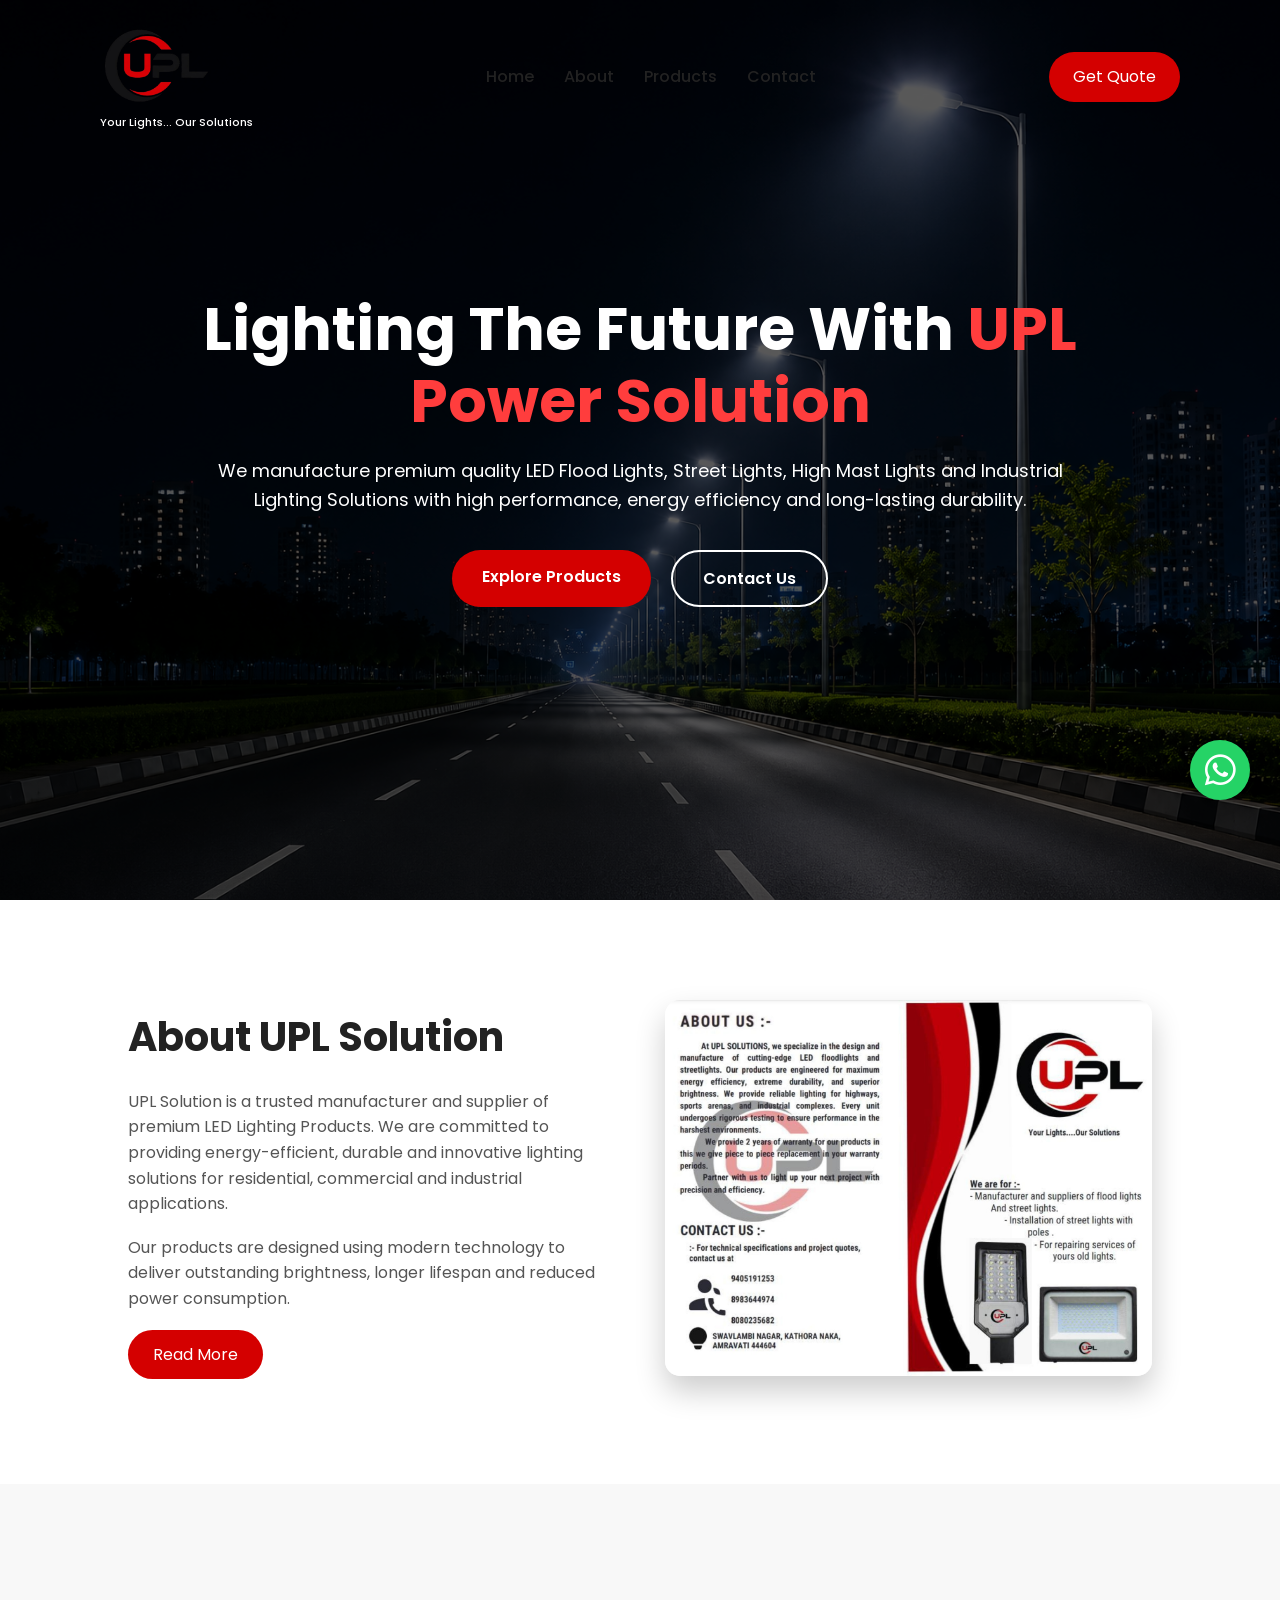
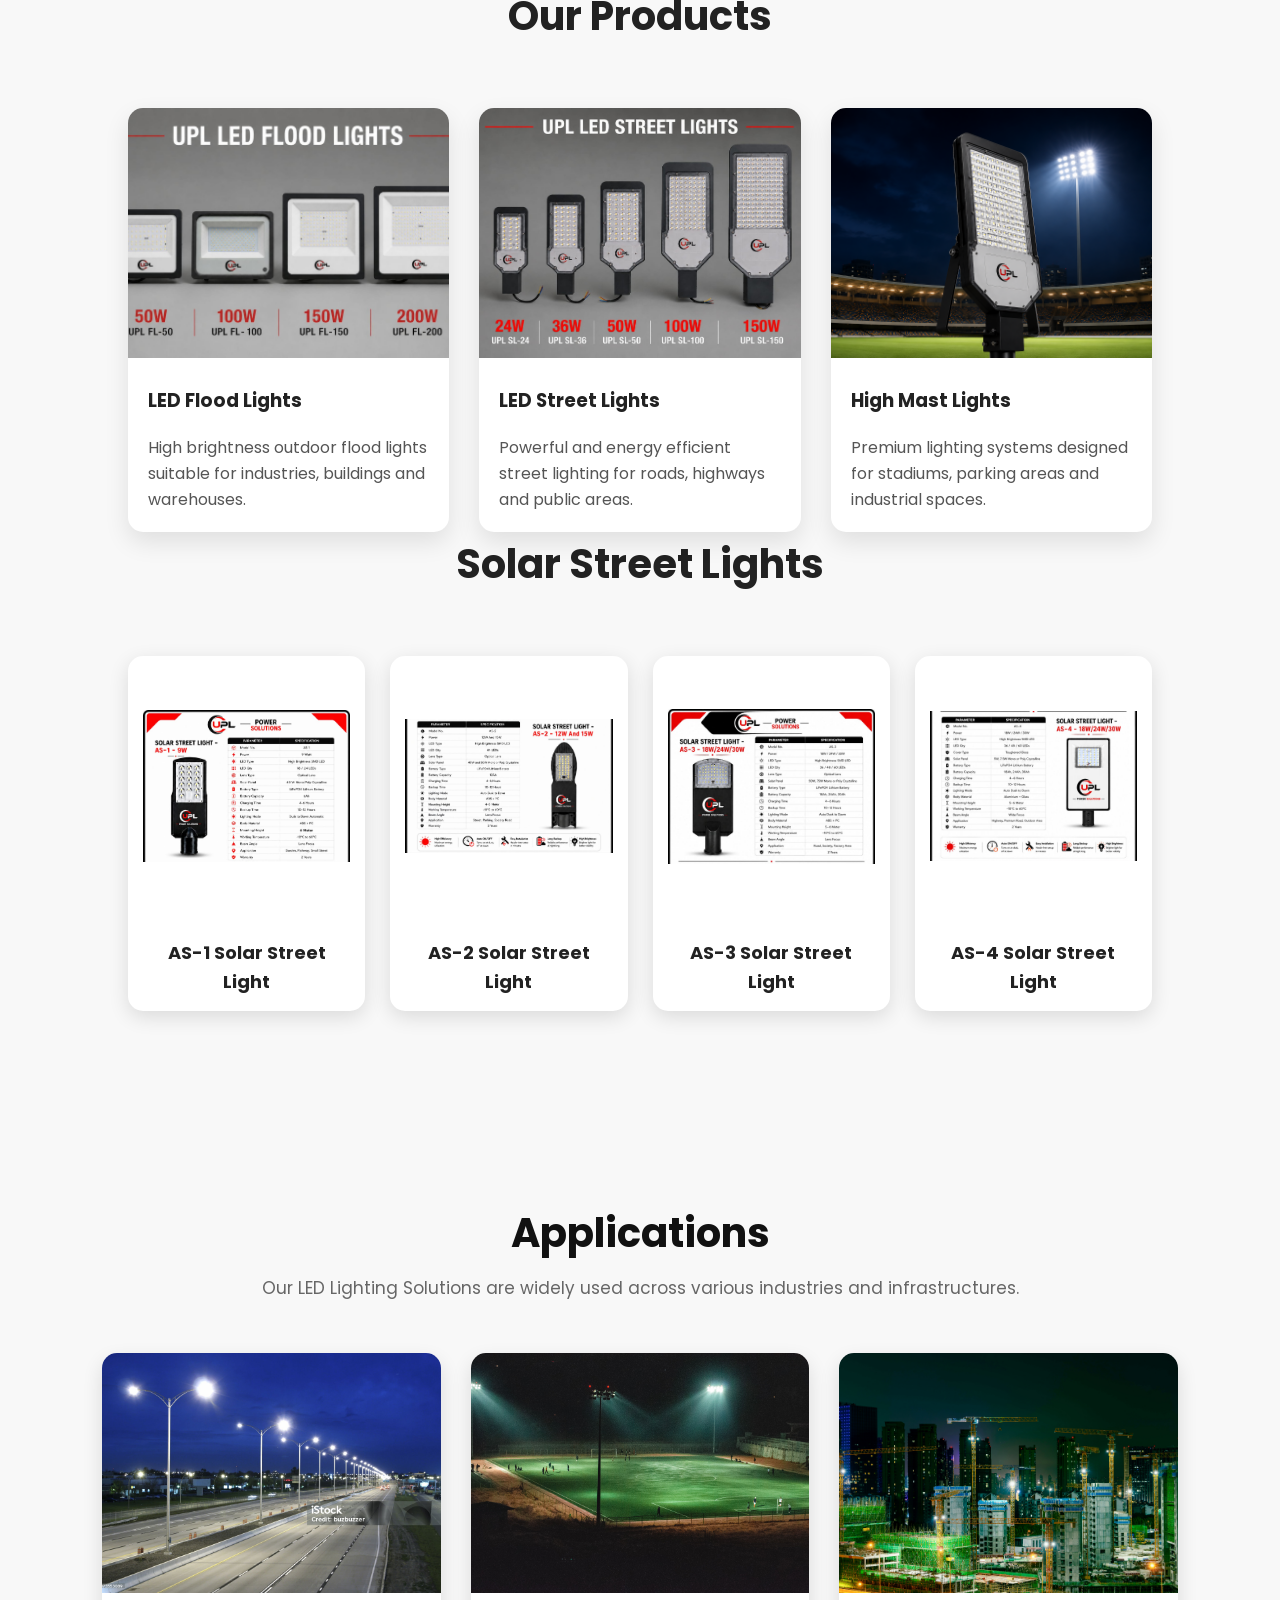
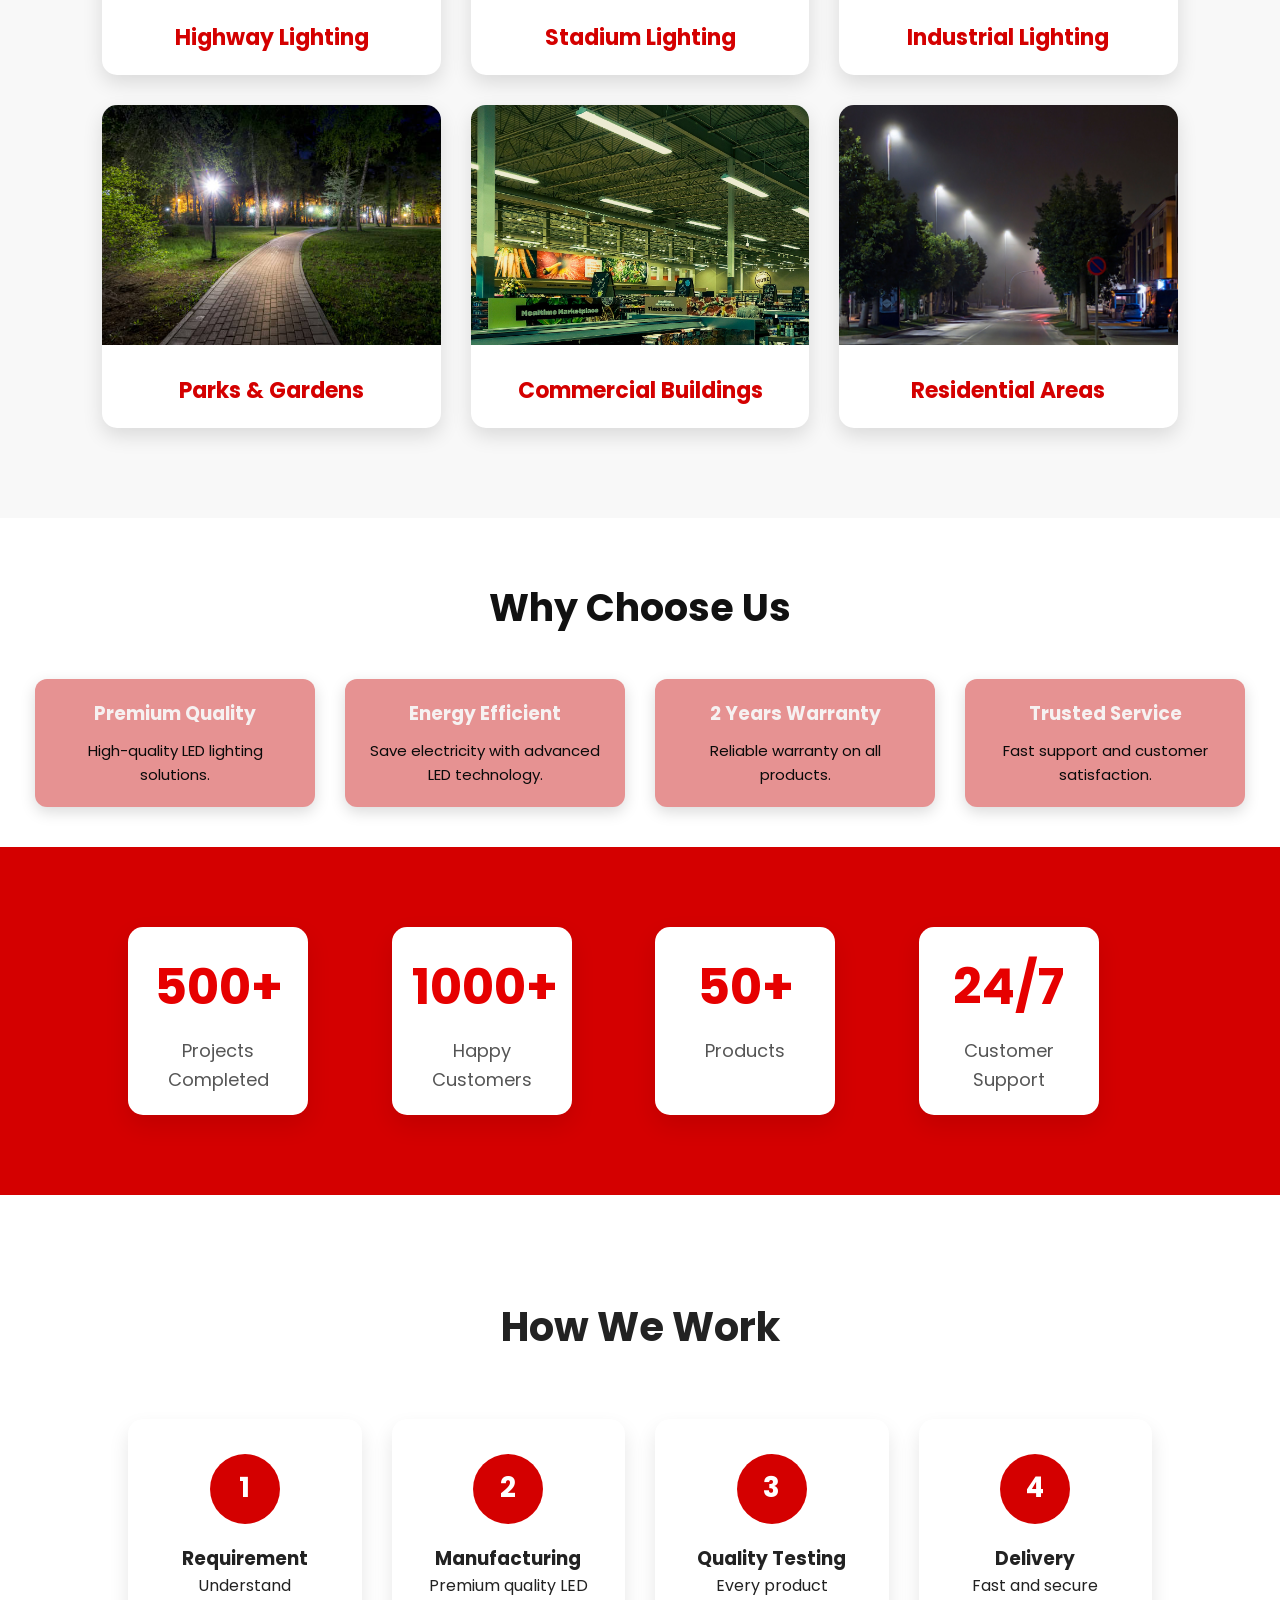
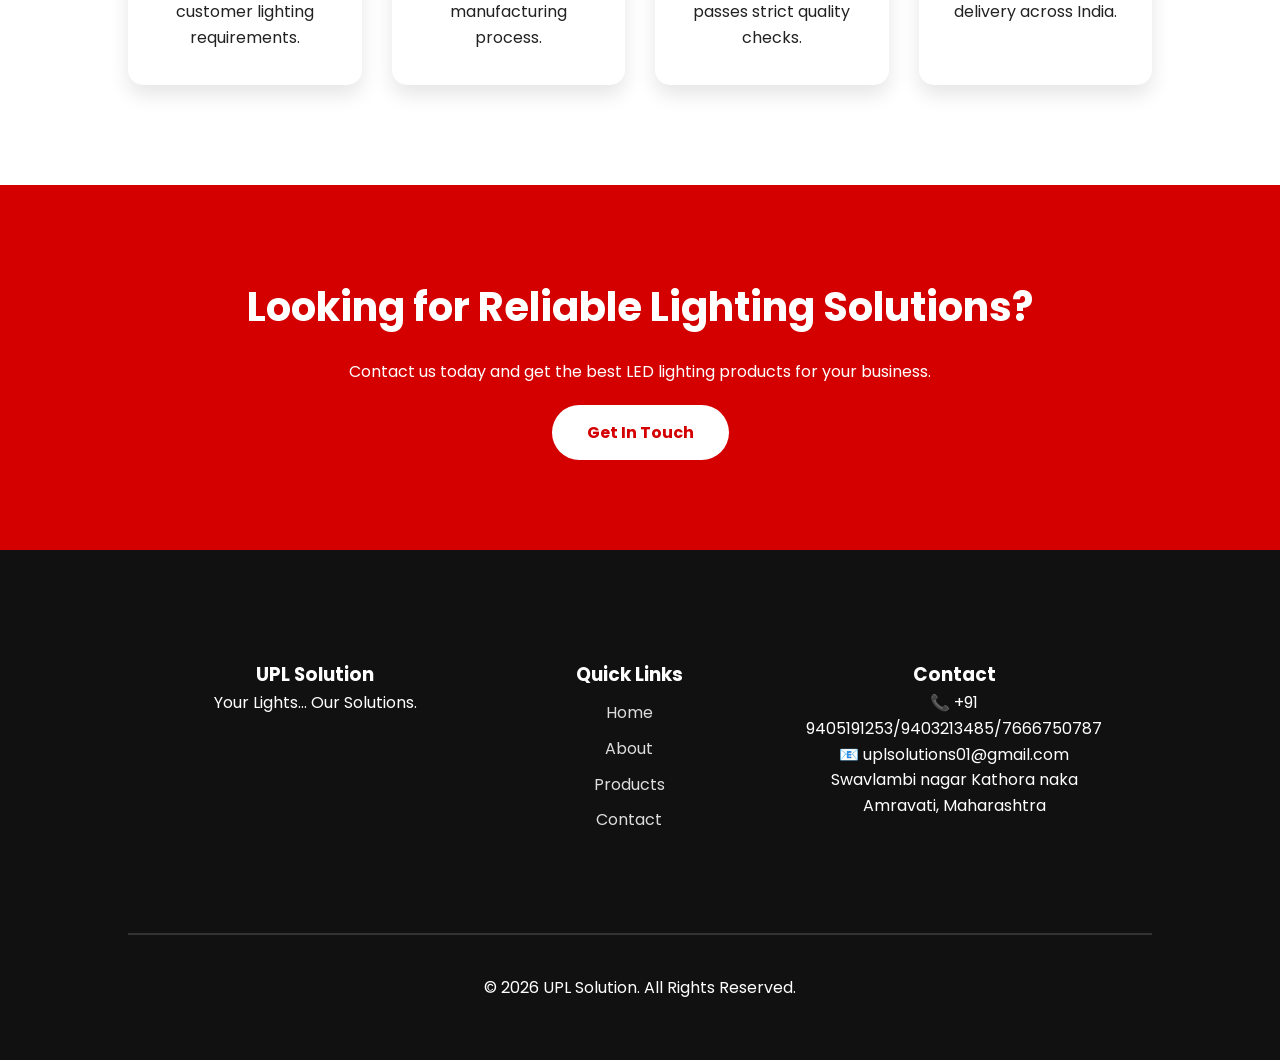
<file: index.html>
<!DOCTYPE html>
<html lang="en">
<head>
    <meta charset="UTF-8">
    <meta name="viewport" content="width=device-width, initial-scale=1.0">

    <title>UPL Solution | Your Lights Our Solutions</title>

    <link rel="stylesheet" href="css/style.css">
    <link rel="stylesheet" href="css/responsive.css">

    <link rel="preconnect" href="https://fonts.googleapis.com">
    <link href="https://fonts.googleapis.com/css2?family=Poppins:wght@300;400;500;600;700&display=swap" rel="stylesheet">

    <link rel="stylesheet"
    href="https://cdnjs.cloudflare.com/ajax/libs/font-awesome/6.6.0/css/all.min.css">

</head>

<body>

<header>

    <nav class="navbar">

        <div class="logo">
            <img src="images/download.png" alt="UPL Solution Logo">
             <div class="tagline">Your Lights... Our Solutions</div>
        </div>

        <ul class="nav-links" id="navLinks">

            <li><a href="#">Home</a></li>

            <li><a href="about.html">About</a></li>

            <li><a href="products.html">Products</a></li>

            <li><a href="contact.html">Contact</a></li>

        </ul>

        <a href="contact.html" class="btn">Get Quote</a>

         <div class="menu-toggle">
        <i class="fas fa-bars"></i>
    </div>

    </nav>

</header>


<!-- Hero Section -->

<section class="hero">

    <div class="overlay"></div>

    <div class="hero-content">

        <h1>
            Lighting The Future With
            <span>UPL Power Solution</span>
        </h1>

        <p>

            We manufacture premium quality LED Flood Lights,
            Street Lights, High Mast Lights and Industrial
            Lighting Solutions with high performance,
            energy efficiency and long-lasting durability.

        </p>

        <div class="hero-buttons">

            <a href="products.html" class="primary-btn">
                Explore Products
            </a>

            <a href="contact.html" class="secondary-btn">
                Contact Us
            </a>

        </div>

    </div>

</section>



<!-- About Preview -->

<section class="about-preview">

<div class="container">

<div class="left">

<h2>About UPL Solution</h2>

<p>

UPL Solution is a trusted manufacturer and supplier of premium LED Lighting Products. We are committed to providing energy-efficient, durable and innovative lighting solutions for residential, commercial and industrial applications.

</p>

<p>

Our products are designed using modern technology to deliver outstanding brightness, longer lifespan and reduced power consumption.

</p>

<a href="about.html" class="read-btn">

Read More

</a>

</div>


<div class="right">

<img src="images/abhout us.jpg" alt="About UPL">

</div>

</div>

</section>



<!-- Featured Products -->

<section class="products">

<h2>Our Products</h2>

<div class="product-container">

<div class="card">

<img src="images/flood light.jpg">

<h3>LED Flood Lights</h3>

<p>

High brightness outdoor flood lights suitable for industries, buildings and warehouses.

</p>

</div>


<div class="card">

<img src="images/street 2.jpg">

<h3>LED Street Lights</h3>

<p>

Powerful and energy efficient street lighting for roads, highways and public areas.

</p>

</div>


<div class="card">

<img src="images/high.png">

<h3>High Mast Lights</h3>

<p>

Premium lighting systems designed for stadiums, parking areas and industrial spaces.

</p>

</div>

</div>



<section class="solar-products">

    <h2>Solar Street Lights</h2>

    <div class="solar-container">

        <div class="solar-card">
            <img src="images/solar as1.png" alt="AS-1">
            <h3>AS-1 Solar Street Light</h3>
        </div>

        <div class="solar-card">
            <img src="images/solar as2.png" alt="AS-2">
            <h3>AS-2 Solar Street Light</h3>
        </div>

        <div class="solar-card">
            <img src="images/solar as3.png" alt="AS-3">
            <h3>AS-3 Solar Street Light</h3>
        </div>

        <div class="solar-card">
            <img src="images/solar as4.png" alt="AS-4">
            <h3>AS-4 Solar Street Light</h3>
        </div>

    </div>

</section>

</section>




<!--================ Applications =================-->

<section class="applications">

    <div class="title">
        <h2>Applications</h2>
        <p>Our LED Lighting Solutions are widely used across various industries and infrastructures.</p>
    </div>

    <div class="application-container">

        <div class="application-card">
            <img src="images/highway.jpg" alt="">
            <h3>Highway Lighting</h3>
        </div>

        <div class="application-card">
            <img src="images/pexels-yanni-shams-1229182-4122451.jpg" alt="">
            <h3>Stadium Lighting</h3>
        </div>

        <div class="application-card">
            <img src="images/pexels-eeeat-35342374.jpg" alt="">
            <h3>Industrial Lighting</h3>
        </div>

        <div class="application-card">
            <img src="images/parks.jpg" alt="">
            <h3>Parks & Gardens</h3>
        </div>

        <div class="application-card">
            <img src="images/pexels-yess-nakrani-264147511-18139921.jpg" alt="">
            <h3>Commercial Buildings</h3>
        </div>

        <div class="application-card">
            <img src="images/pexels-santiago-manuel-de-la-colina-520897-34521493.jpg" alt="">
            <h3>Residential Areas</h3>
        </div>

    </div>

</section>



<!-- Why Choose Us -->

<section id="why-choose-us">
    <h2>Why Choose Us</h2>

    <div class="features">
        <div class="feature">
            <h3>Premium Quality</h3>
            <p>High-quality LED lighting solutions.</p>
        </div>

        <div class="feature">
            <h3>Energy Efficient</h3>
            <p>Save electricity with advanced LED technology.</p>
        </div>

        <div class="feature">
            <h3>2 Years Warranty</h3>
            <p>Reliable warranty on all products.</p>
        </div>

        <div class="feature">
            <h3>Trusted Service</h3>
            <p>Fast support and customer satisfaction.</p>
        </div>
    </div>
</section>



<!-- Statistics -->
<section class="stats">
    <div class="stat-box">
        <h2>500+</h2>
        <p>Projects Completed</p>
    </div>

    <div class="stat-box">
        <h2>1000+</h2>
        <p>Happy Customers</p>
    </div>

    <div class="stat-box">
        <h2>50+</h2>
        <p>Products</p>
    </div>

    <div class="stat-box">
        <h2>24/7</h2>
        <p>Customer Support</p>
    </div>
</section>



<!--================= Our Process =================-->

<section class="process">

<h2>How We Work</h2>

<div class="process-container">

<div class="step">

<div class="number">1</div>

<h3>Requirement</h3>

<p>Understand customer lighting requirements.</p>

</div>

<div class="step">

<div class="number">2</div>

<h3>Manufacturing</h3>

<p>Premium quality LED manufacturing process.</p>

</div>

<div class="step">

<div class="number">3</div>

<h3>Quality Testing</h3>

<p>Every product passes strict quality checks.</p>

</div>

<div class="step">

<div class="number">4</div>

<h3>Delivery</h3>

<p>Fast and secure delivery across India.</p>

</div>

</div>

</section>


<!-- WhatsApp Button -->

<a href="https://wa.me/91XXXXXXXXXX"

class="whatsapp"

target="_blank">

<i class="fab fa-whatsapp"></i>

</a>



<!-- CTA -->

<section class="cta">

<h2>

Looking for Reliable Lighting Solutions?

</h2>

<p>

Contact us today and get the best LED lighting products for your business.

</p>

<a href="contact.html">

Get In Touch

</a>

</section>



<!-- Footer -->

<footer>

<div class="footer-content">

<div>

<h3>UPL Solution</h3>

<p>Your Lights... Our Solutions.</p>

</div>


<div>

<h3>Quick Links</h3>

<a href="#">Home</a>

<a href="about.html">About</a>

<a href="products.html">Products</a>

<a href="contact.html">Contact</a>

</div>


<div>

<h3>Contact</h3>

<p>📞 +91 9405191253/9403213485/7666750787</p>

<p>📧 uplsolutions01@gmail.com</p>

<p>Swavlambi nagar Kathora naka Amravati, Maharashtra</p>

</div>

</div>

<hr>

<p class="copy">

© 2026 UPL Solution. All Rights Reserved.

</p>

</footer>


<script src="js/script.js"></script>

</body>
</html>
</file>
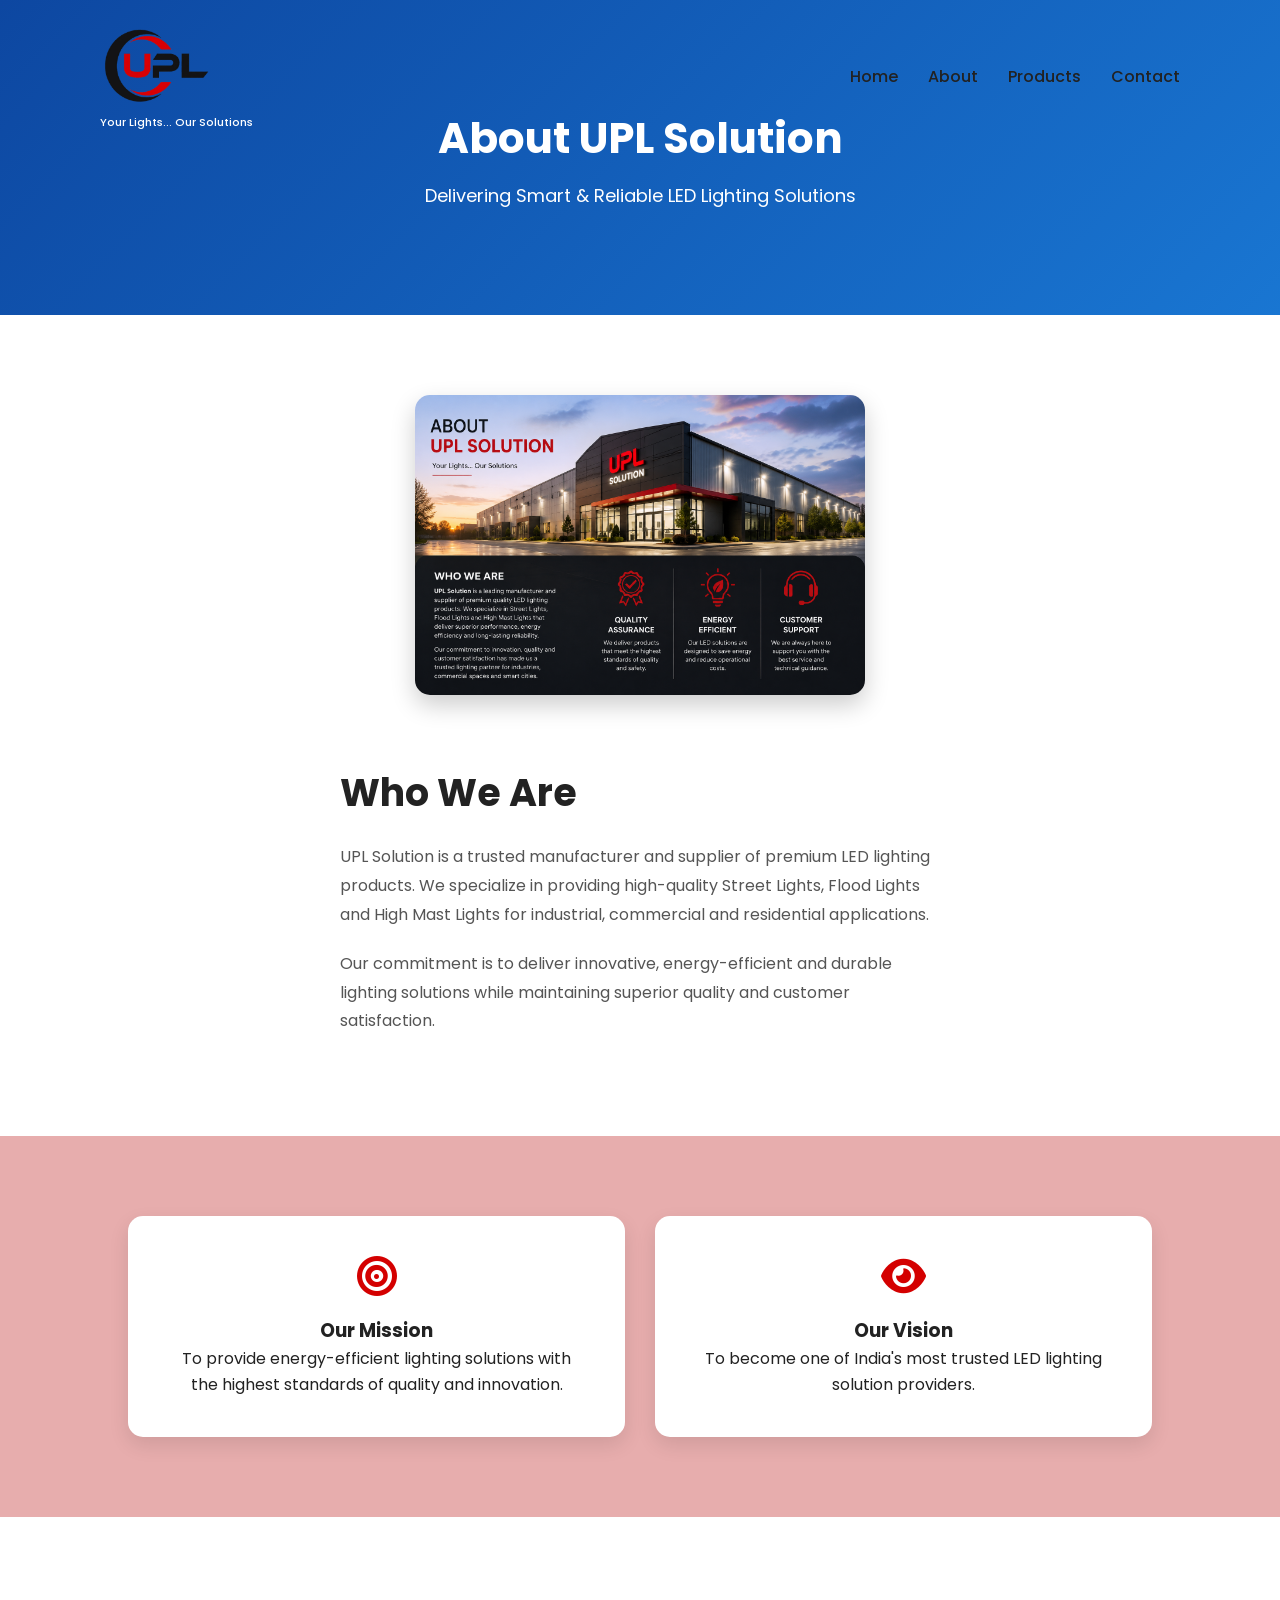
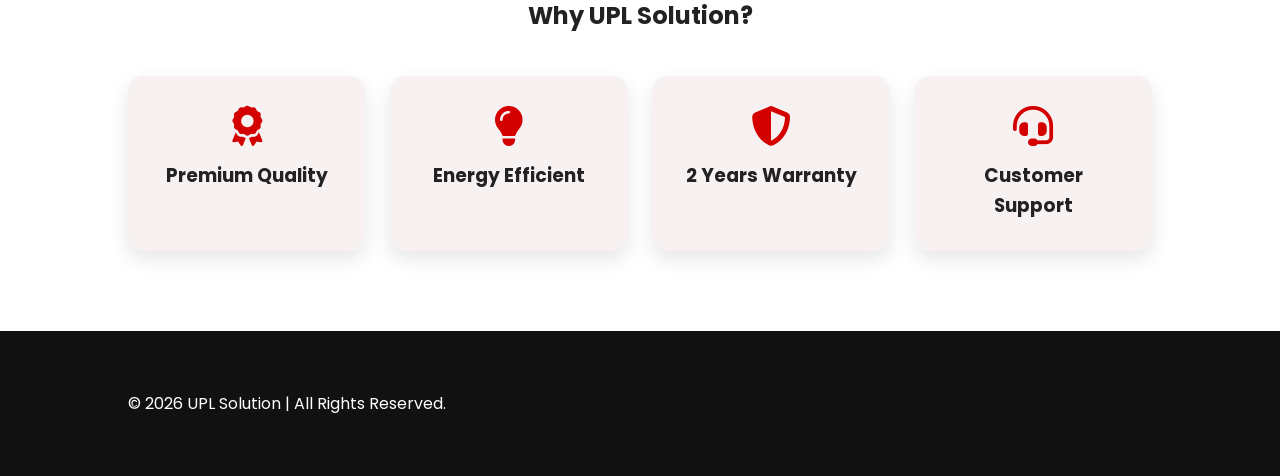
<file: about.html>
<!DOCTYPE html>
<html lang="en">
<head>
<meta charset="UTF-8">
<meta name="viewport" content="width=device-width, initial-scale=1.0">
<title>About Us | UPL Solution</title>

<link rel="stylesheet" href="css/style.css">
<link rel="stylesheet" href="css/responsive.css">

<link href="https://fonts.googleapis.com/css2?family=Poppins:wght@300;400;500;600;700&display=swap" rel="stylesheet">

<link rel="stylesheet"
href="https://cdnjs.cloudflare.com/ajax/libs/font-awesome/6.6.0/css/all.min.css">

</head>

<body>

<header>

<nav class="navbar">

<div class="logo">

<img src="images/download.png" alt="Logo">

<div class="tagline">
Your Lights... Our Solutions
</div>

</div>

<ul class="nav-links" id="navLinks">

<li><a href="index.html">Home</a></li>

<li><a href="about.html" class="active">About</a></li>

<li><a href="products.html">Products</a></li>

<li><a href="contact.html">Contact</a></li>

</ul>

<div class="menu-toggle">
    <i class="fas fa-bars"></i>
</div>

</nav>

</header>


<!-- Banner -->

<section class="page-banner">

<h1>About UPL Solution</h1>

<p>Delivering Smart & Reliable LED Lighting Solutions</p>

</section>


<!-- About -->

<section class="about-page">

<div class="about-image">

<img src="images/ab2.png" alt="About UPL">

</div>

<div class="about-content">

<h2>Who We Are </h2>

<p>

UPL Solution is a trusted manufacturer and supplier of premium LED lighting products. We specialize in providing high-quality Street Lights, Flood Lights and High Mast Lights for industrial, commercial and residential applications.

</p>

<p>

Our commitment is to deliver innovative, energy-efficient and durable lighting solutions while maintaining superior quality and customer satisfaction.

</p>

</div>

</section>



<!-- Mission Vision -->

<section class="mission">

<div class="mission-box">

<i class="fa-solid fa-bullseye"></i>

<h3>Our Mission</h3>

<p>

To provide energy-efficient lighting solutions with the highest standards of quality and innovation.

</p>

</div>

<div class="mission-box">

<i class="fa-solid fa-eye"></i>

<h3>Our Vision</h3>

<p>

To become one of India's most trusted LED lighting solution providers.

</p>

</div>

</section>



<!-- Why UPL -->

<section class="why-about">

<h2>Why UPL Solution?</h2>

<div class="why-grid">

<div class="why-card">

<i class="fa-solid fa-award"></i>

<h3>Premium Quality</h3>

</div>

<div class="why-card">

<i class="fa-solid fa-lightbulb"></i>

<h3>Energy Efficient</h3>

</div>

<div class="why-card">

<i class="fa-solid fa-shield-halved"></i>

<h3>2 Years Warranty</h3>

</div>

<div class="why-card">

<i class="fa-solid fa-headset"></i>

<h3>Customer Support</h3>

</div>

</div>

</section>



<footer>

<p>

© 2026 UPL Solution | All Rights Reserved.

</p>

</footer>

<script src="js/script.js"></script>
</body>
</html>
</file>
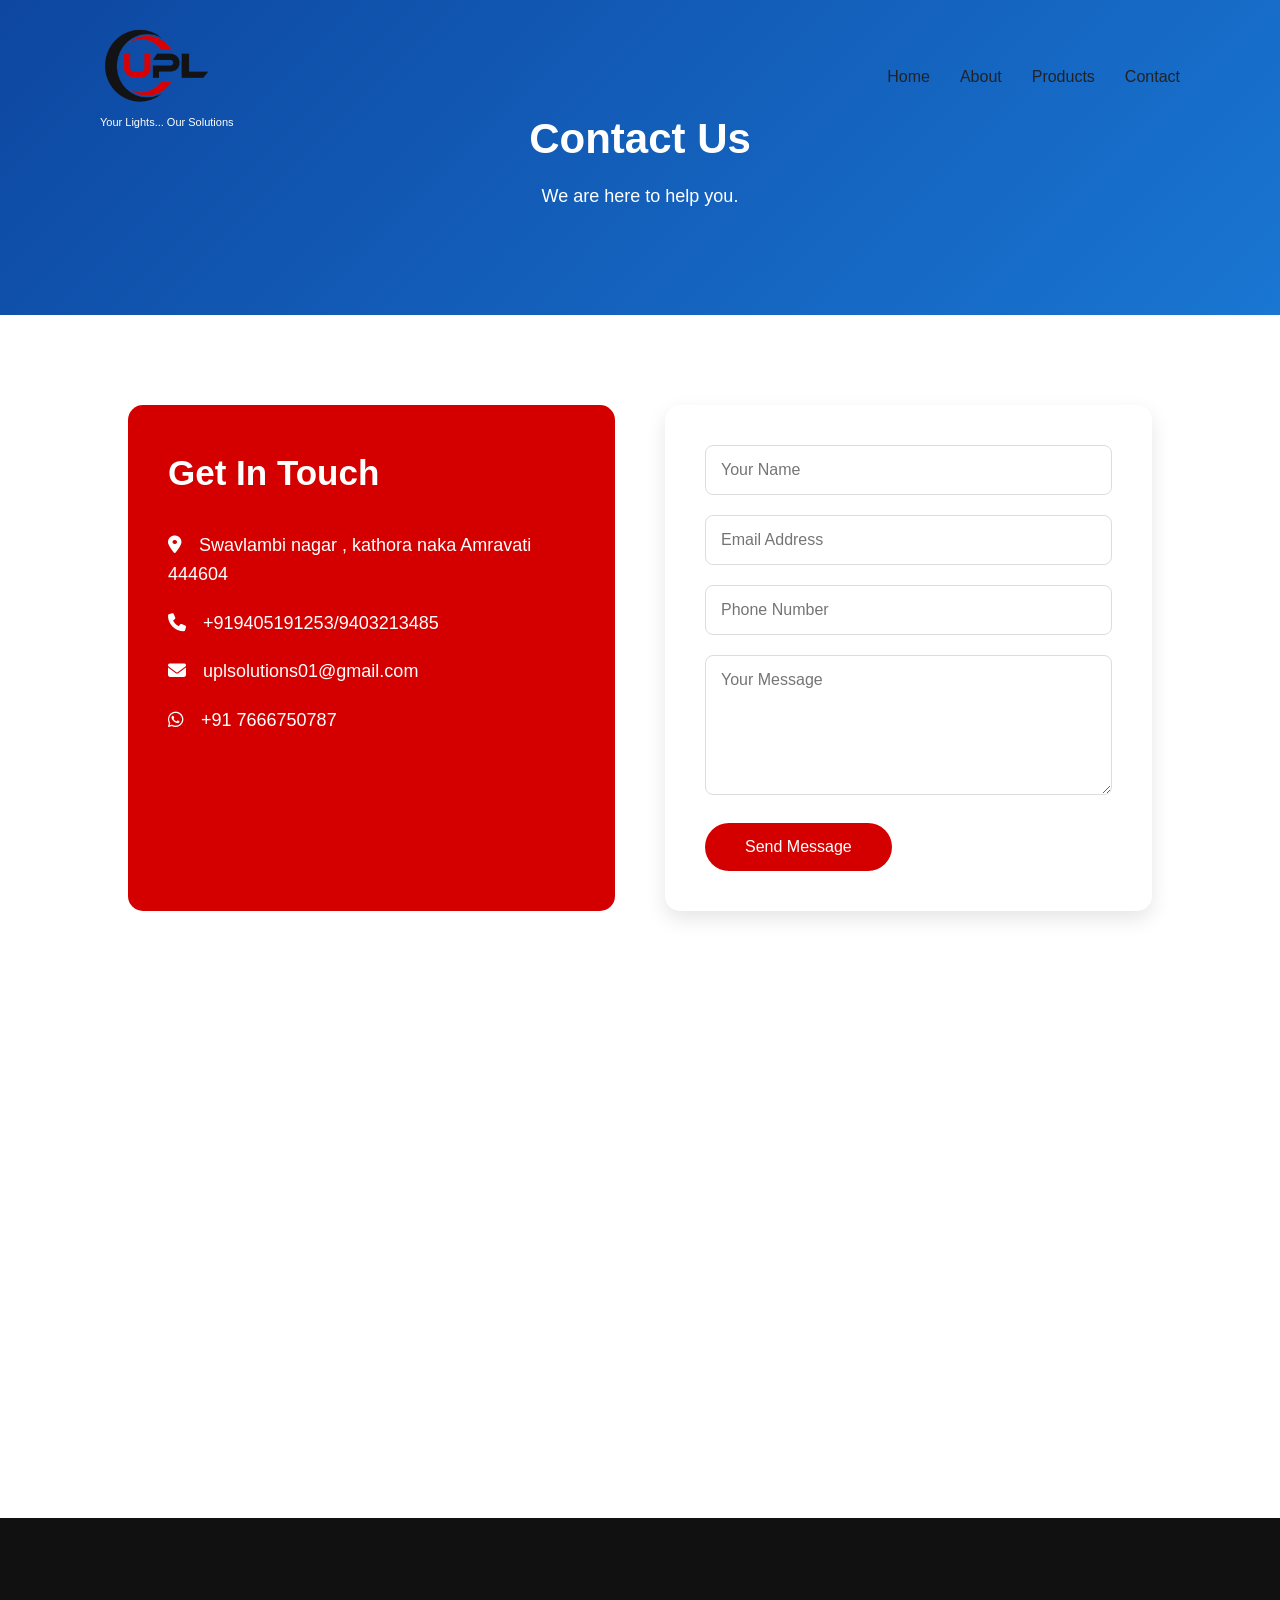
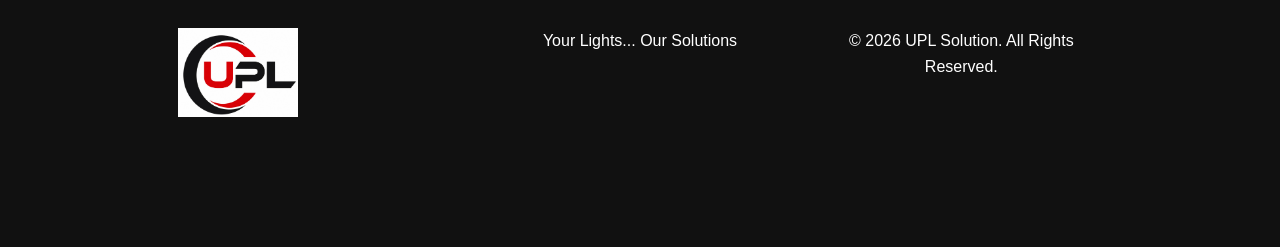
<file: contact.html>
<!DOCTYPE html>
<html lang="en">
<head>

<meta charset="UTF-8">
<meta name="viewport" content="width=device-width, initial-scale=1.0">

<title>Contact | UPL Solution</title>

<link rel="stylesheet" href="css/style.css">
<link rel="stylesheet" href="css/responsive.css">

<link rel="stylesheet"
href="https://cdnjs.cloudflare.com/ajax/libs/font-awesome/6.6.0/css/all.min.css">

</head>

<body>

<header>

<nav class="navbar">

<div class="logo">

<img src="images/download.png">

<div class="tagline">
Your Lights... Our Solutions
</div>

</div>

<ul class="nav-links" id="navLinks">

<li><a href="index.html">Home</a></li>

<li><a href="about.html">About</a></li>

<li><a href="products.html">Products</a></li>

<li><a href="contact.html" class="active">Contact</a></li>

</ul>

<div class="menu-toggle">
    <i class="fas fa-bars"></i>
</div>

</nav>

</header>


<!-- Banner -->

<section class="page-banner">

<h1>Contact Us</h1>

<p>We are here to help you.</p>

</section>



<section class="contact-page">

<div class="contact-info">

<h2>Get In Touch</h2>

<p><i class="fa-solid fa-location-dot"></i>
 Swavlambi nagar , kathora naka Amravati 444604</p>

<p><i class="fa-solid fa-phone"></i>
 +919405191253/9403213485</p>

<p><i class="fa-solid fa-envelope"></i>
 uplsolutions01@gmail.com</p>

<p><i class="fa-brands fa-whatsapp"></i>
 +91 7666750787</p>

</div>



<div class="contact-form">

<form>

<input type="text"
placeholder="Your Name"
required>

<input type="email"
placeholder="Email Address"
required>

<input type="text"
placeholder="Phone Number"
required>

<textarea
rows="6"
placeholder="Your Message"></textarea>

<button type="submit">
Send Message
</button>

</form>

</div>

</section>



<!-- Google Map -->

<section class="map">

<iframe
src="https://www.google.com/maps/embed?pb="
allowfullscreen=""
loading="lazy">
</iframe>

</section>



<footer>

<div class="footer-content">

<img src="images/logo.jpeg">

<p>Your Lights... Our Solutions</p>

<p>© 2026 UPL Solution. All Rights Reserved.</p>

</div>

</footer>


<script src="js/script.js"></script>

</body>
</html>
</file>
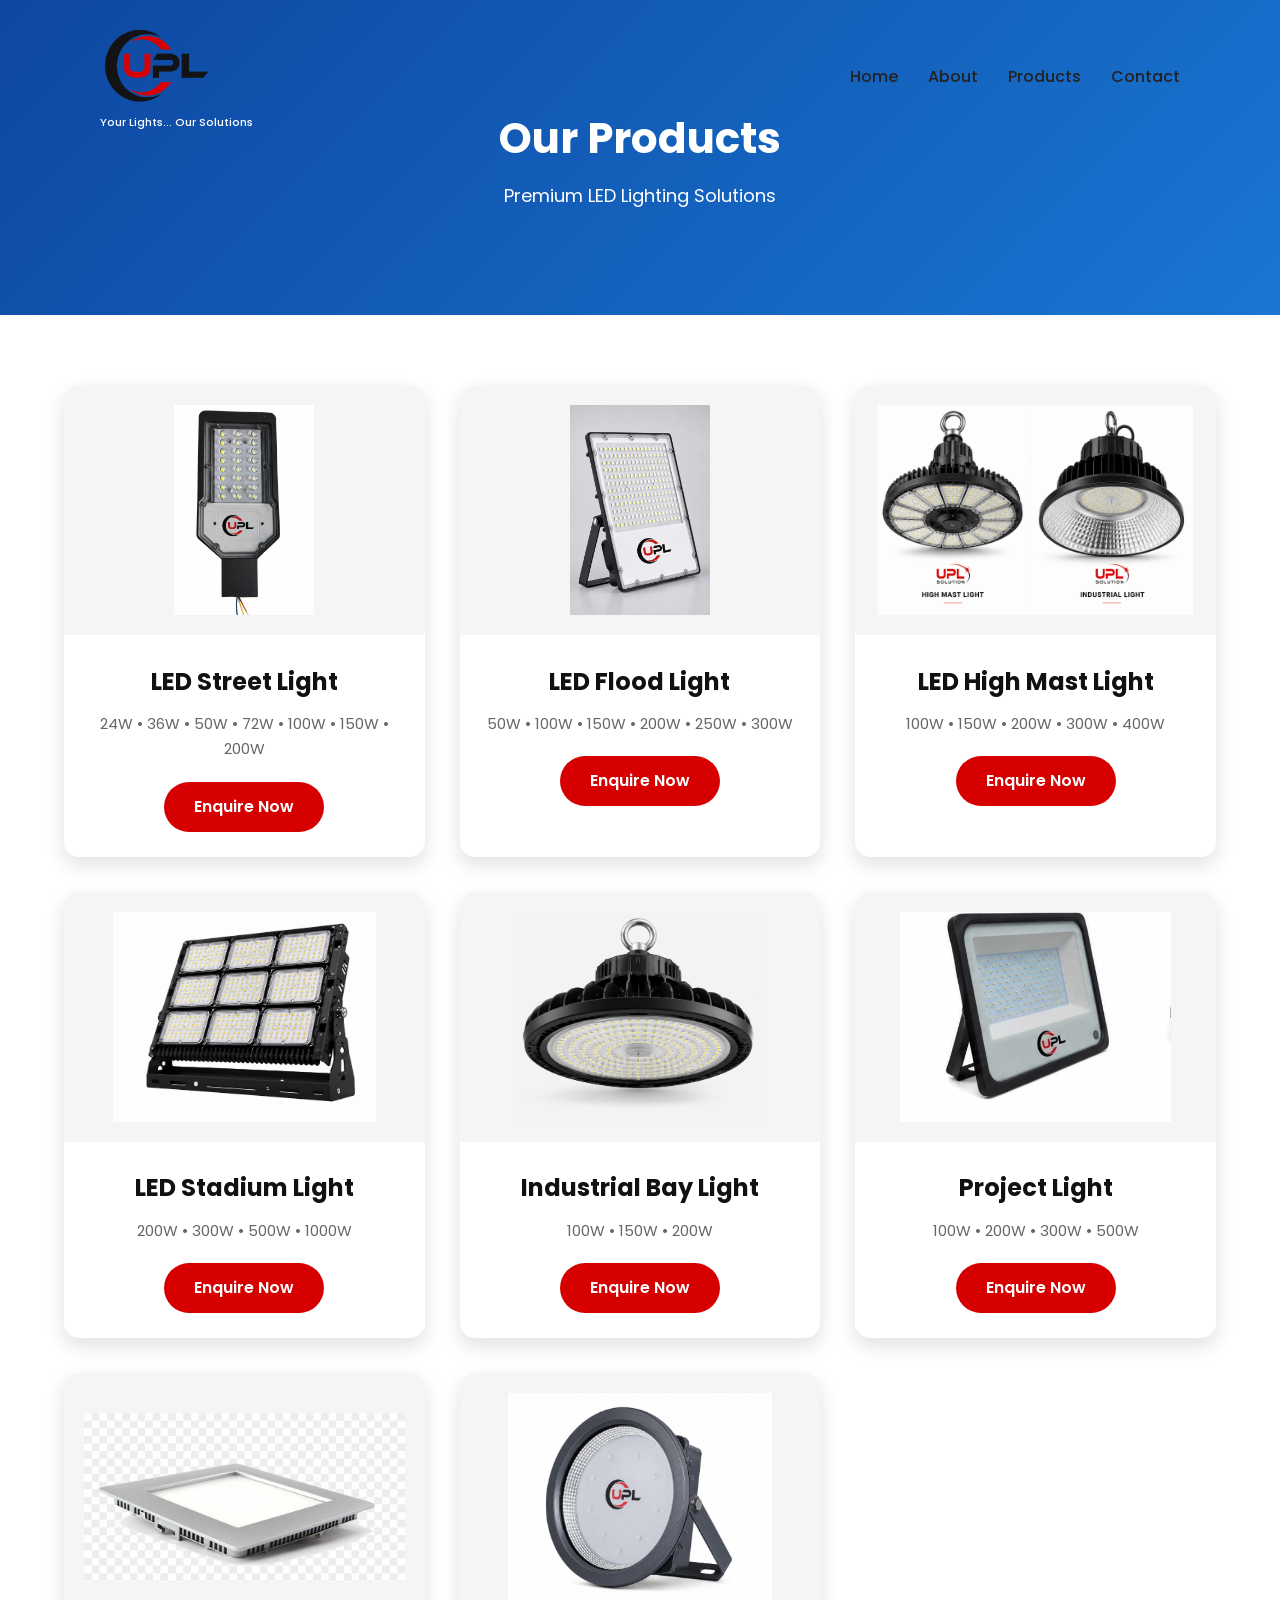
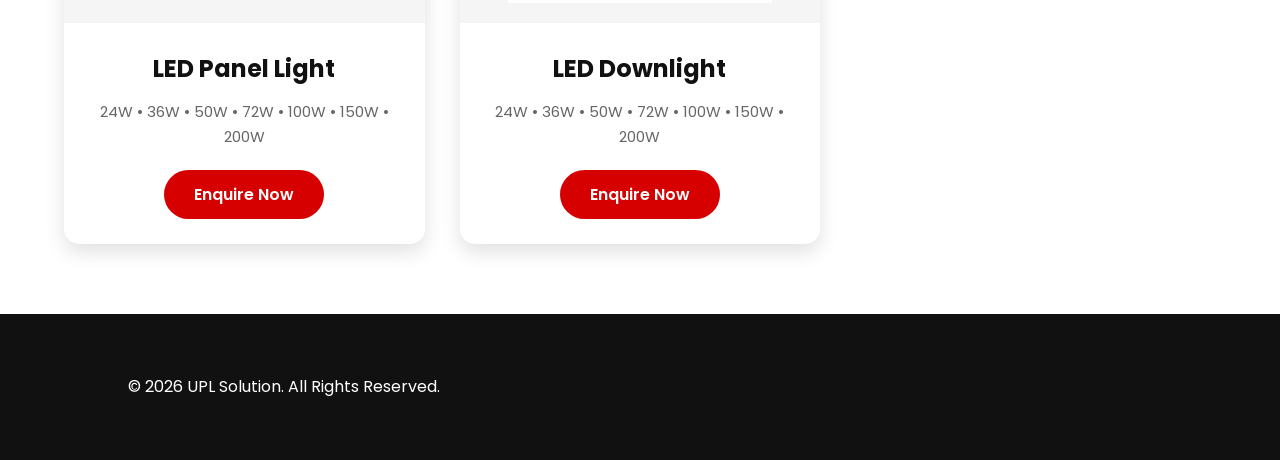
<file: products.html>
<!DOCTYPE html>
<html lang="en">
<head>
    <meta charset="UTF-8">
    <meta name="viewport" content="width=device-width, initial-scale=1.0">
    <title>Products | UPL Solution</title>

    <link rel="stylesheet" href="css/style.css">
    <link rel="stylesheet" href="css/responsive.css">

    <link href="https://fonts.googleapis.com/css2?family=Poppins:wght@300;400;500;600;700&display=swap" rel="stylesheet">

    <link rel="stylesheet"
href="https://cdnjs.cloudflare.com/ajax/libs/font-awesome/6.6.0/css/all.min.css">
</head>

<body>

<header>
    <nav class="navbar">

        <div class="logo">
            <img src="images/download.png" alt="">
            <div class="tagline">
                Your Lights... Our Solutions
            </div>
        </div>

        <ul class="nav-links" id="navLinks">
            <li><a href="index.html">Home</a></li>
            <li><a href="about.html">About</a></li>
            <li><a href="products.html" class="active">Products</a></li>
            <li><a href="contact.html">Contact</a></li>
        </ul>

        <div class="menu-toggle">
    <i class="fas fa-bars"></i>
</div>

    </nav>
</header>


<section class="page-banner">
    <h1>Our Products</h1>
    <p>Premium LED Lighting Solutions</p>
</section>


<section class="products-page">

    <div class="product-card">
        <img src="images/street light.jpg" alt="">
        <h3>LED Street Light</h3>
        <p>24W • 36W • 50W • 72W • 100W • 150W • 200W</p>
        <a href="contact.html" class="btn">Enquire Now</a>
    </div>

    <div class="product-card">
        <img src="images/flood single.jpg" alt="">
        <h3>LED Flood Light</h3>
        <p>50W • 100W • 150W • 200W • 250W • 300W</p>
        <a href="contact.html" class="btn">Enquire Now</a>
    </div>

    <div class="product-card">
        <img src="images/high+indus.png" alt="">
        <h3>LED High Mast Light</h3>
        <p>100W • 150W • 200W • 300W • 400W</p>
        <a href="contact.html" class="btn">Enquire Now</a>
    </div>

    <div class="product-card">
        <img src="images/stadium.png" alt="">
        <h3>LED Stadium Light</h3>
        <p>200W • 300W • 500W • 1000W</p>
        <a href="contact.html" class="btn">Enquire Now</a>
    </div>

    <div class="product-card">
        <img src="images/industrial.png" alt="">
        <h3>Industrial Bay Light</h3>
        <p>100W • 150W • 200W</p>
        <a href="contact.html" class="btn">Enquire Now</a>
    </div>

    <div class="product-card">
        <img src="images/pro.jpeg" alt="">
        <h3>Project Light</h3>
        <p>100W • 200W • 300W • 500W</p>
        <a href="contact.html" class="btn">Enquire Now</a>
    </div>

    <div class="product-card">
        <img src="images/plane.jpg" alt="">
        <h3>LED Panel Light</h3>
        <p>24W • 36W • 50W • 72W • 100W • 150W • 200W</p>
        <a href="contact.html" class="btn">Enquire Now</a>
    </div>

    <div class="product-card">
        <img src="images/round.jpg" alt="">
        <h3>LED Downlight</h3>
        <p>24W • 36W • 50W • 72W • 100W • 150W • 200W</p>
        <a href="contact.html" class="btn">Enquire Now</a>
    </div>

</section>

<footer>
    <p>© 2026 UPL Solution. All Rights Reserved.</p>
</footer>


<script src="js/script.js"></script>

</body>
</html>
</file>
<file: css/style.css>
/* Google Font */
*{
    margin:0;
    padding:0;
    box-sizing:border-box;
    font-family:'Poppins',sans-serif;
}

html{
    scroll-behavior:smooth;
}

body{
    background:#fff;
    color:#222;
    line-height:1.6;
}

/*================ NAVBAR ================*/

header{
    position:fixed;
    width:100%;
    top:0;
    left:0;
    background:transparent;
    padding: 8px 40px;
    z-index:1000;
    transition: 0.3s;
}

.navbar{
    width:90%;
    margin:auto;
    display:flex;
    justify-content:space-between;
    align-items:center;
    padding:15px 0;
}

.logo img{
    width: 110px;
    height: auto;

}
.tagline{
    color:white;
    font-size:11px;
    margin-top:2px;
    text-align:center;
    font-weight:500;
}



.nav-links{
    display:flex;
    list-style:none;
    gap:30px;
}

.nav-links a{
    text-decoration:none;
    color:#222;
    font-weight:500;
    transition:.3s;
}

.nav-links a:hover{
    color:#d40000;
}

.btn{
    background:#d40000;
    color:#fff;
    text-decoration:none;
    padding:12px 24px;
    border-radius:30px;
    transition:.3s;
}

.btn:hover{
    background:#111;
}

/*================ HERO ================*/

.hero{
    height:100vh;
    background:url("../images/hero2.png") center/cover no-repeat;
    position:relative;
    display:flex;
    justify-content:center;
    align-items:center;
    text-align:center;
}

.overlay{
    position:absolute;
    inset:0;
    background:rgba(0,0,0,.65);
}

.hero-content{
    position:relative;
    color:#fff;
    width:80%;
    max-width:900px;
}

.hero h1{
    font-size:60px;
    margin-bottom:20px;
    line-height:1.2;
}

.hero span{
    color:#ff3d3d;
}

.hero p{
    font-size:18px;
    margin-bottom:35px;
}

.hero-buttons{
    display:flex;
    justify-content:center;
    gap:20px;
}

.primary-btn,
.secondary-btn{
    padding:14px 30px;
    text-decoration:none;
    border-radius:40px;
    transition:.3s;
    font-weight:600;
}

.primary-btn{
    background:#d40000;
    color:#fff;
}

.secondary-btn{
    border:2px solid #fff;
    color:#fff;
}

.primary-btn:hover{
    background:#fff;
    color:#d40000;
}

.secondary-btn:hover{
    background:#fff;
    color:#111;
}

/*================ ABOUT ================*/

.about-preview{
    padding:100px 10%;
}

.container{
    display:flex;
    gap:50px;
    align-items:center;
}

.left,
.right{
    flex:1;
}

.left h2{
    font-size:40px;
    margin-bottom:20px;
}

.left p{
    margin-bottom:18px;
    color:#555;
}

.read-btn{
    display:inline-block;
    background:#d40000;
    color:#fff;
    padding:12px 25px;
    text-decoration:none;
    border-radius:30px;
}

.right img{
    width:100%;
    border-radius:15px;
    box-shadow:0 15px 30px rgba(0,0,0,.2);
}

/*================ PRODUCTS ================*/

.products{
    padding:100px 10%;
    background:#f8f8f8;
}

.products h2{
    text-align:center;
    font-size:40px;
    margin-bottom:60px;
}

.product-container{
    display:grid;
    grid-template-columns:repeat(3,1fr);
    gap:30px;
}

.card{
    background:#fff;
    border-radius:15px;
    overflow:hidden;
    box-shadow:0 10px 25px rgba(0,0,0,.1);
    transition:.3s;
}

.card:hover{
    transform:translateY(-10px);
}

.card img{
    width:100%;
    height:250px;
    object-fit:cover;
}

.card h3{
    padding:20px;
}

.card p{
    padding:0 20px 20px;
    color:#555;
}

/*================ WHY ================*/

/* .why{
    padding:100px 10%;
}

.why h2{
    text-align:center;
    margin-bottom:60px;
    font-size:40px;
}

.why-container{
    display:grid;
    grid-template-columns:repeat(4,1fr);
    gap:30px;
}

.why-container div{
    background:#fff;
    padding:35px;
    text-align:center;
    border-radius:15px;
    box-shadow:0 10px 20px rgba(0,0,0,.08);
}

.why-container i{
    font-size:45px;
    color:#d40000;
    margin-bottom:20px;
} */

#why-choose-us h2{
    margin-top: 60px;
    text-align: center;
    font-size: 38px;
    font-weight: bold;
    color: #111;
    margin-bottom: 40px;
}


.features{
    display: flex;
    justify-content: center;
    gap: 30px;
    flex-wrap: wrap;
    margin-top: 30px;
}

.feature{
    width: 280px;
    background: #e69292;
    padding: 20px;
    border-radius: 12px;
    text-align: center;
    box-shadow: 0 5px 15px rgba(0,0,0,0.15);
}

.feature i{
    font-size: 40px;
    color: #e60000;
    margin-bottom: 15px;
}

.feature h3{
    color: #f6f1f1;
    margin-bottom: 10px;
}

.feature p{
    color: #0a0a0a;
    font-size: 15px;
    line-height: 1.6;
}



.stats{
    display:flex;
    justify-content:center;
    gap:30px;
    flex-wrap:wrap;
    padding:40px 10%;
    margin-top: 40px;
    background:#f8f9fa;
}

.stat-box{
    width:180px;
    background:#fff;
    padding:20px;
    border-radius:15px;
    text-align:center;
    box-shadow:0 10px 25px rgba(0,0,0,0.1);
    transition:.3s;
}

.stat-box:hover{
    transform:translateY(-8px);
}

.stat-box h2{
    color:#e60000;
    font-size:32px;
    margin-bottom:10px;
}

.stat-box p{
    font-size:18px;
    color:#555;
}
/*================ CTA ================*/

.cta{
    background:#d40000;
    color:#fff;
    text-align:center;
    padding:90px 20px;
}

.cta h2{
    font-size:40px;
}

.cta p{
    margin:20px 0;
}

.cta a{
    display:inline-block;
    background:#fff;
    color:#d40000;
    padding:15px 35px;
    text-decoration:none;
    border-radius:40px;
    font-weight:bold;
}

/*================ FOOTER ================*/

footer{
    background:#111;
    color:#fff;
    padding:60px 10%;
}

.footer-content{
    display:grid;
    grid-template-columns:repeat(3,1fr);
    gap:40px;
}

.footer-content a{
    display:block;
    color:#ddd;
    text-decoration:none;
    margin:10px 0;
}

footer hr{
    margin:40px 0;
    border:1px solid #333;
}

.copy{
    text-align:center;
}

/*================ RESPONSIVE ================*/

@media(max-width:991px){

.navbar{
flex-direction:column;
}

.container{
flex-direction:column;
}

.product-container{
grid-template-columns:1fr;
}

.why-container{
grid-template-columns:1fr 1fr;
}

.hero h1{
font-size:40px;
}

}

@media(max-width:768px){

.hero-buttons{
flex-direction:column;
}

.why-container{
grid-template-columns:1fr;
}

.footer-content{
grid-template-columns:1fr;
text-align:center;
}

.nav-links{
flex-direction:column;
gap:15px;
margin:20px 0;
}

}




















/* Scroll To Top Button */

.scrollTop{

position:fixed;

right:30px;

bottom:30px;

width:50px;

height:50px;

border:none;

border-radius:50%;

background:#d40000;

color:white;

font-size:22px;

cursor:pointer;

display:none;

box-shadow:0 10px 20px rgba(0,0,0,.25);

transition:.3s;

z-index:999;

}

.scrollTop:hover{

background:black;

transform:scale(1.1);

}


/* Animation */

.card,
.left,
.right,
.why-container div{

opacity:0;

transform:translateY(50px);

transition:1s;

}

.show{

opacity:1;

transform:translateY(0);

}                                                     




/*================ STATS =================*/

.stats{

display:grid;

grid-template-columns:repeat(4,1fr);

background:#d40000;

color:white;

padding:80px 10%;

text-align:center;

}

.stat-box h2{

font-size:50px;

margin-bottom:10px;

}

.stat-box p{

font-size:18px;

}


/*================ PROCESS =================*/

.process{

padding:100px 10%;

}

.process h2{

text-align:center;

font-size:40px;

margin-bottom:60px;

}

.process-container{

display:grid;

grid-template-columns:repeat(4,1fr);

gap:30px;

}

.step{

background:white;

padding:35px;

text-align:center;

border-radius:15px;

box-shadow:0 10px 20px rgba(0,0,0,.1);

transition:.3s;

}

.step:hover{

transform:translateY(-10px);

}

.number{

width:70px;

height:70px;

margin:auto;

border-radius:50%;

background:#d40000;

color:white;

display:flex;

justify-content:center;

align-items:center;

font-size:28px;

font-weight:bold;

margin-bottom:20px;

}


/*================ WhatsApp =================*/

.whatsapp{

position:fixed;

bottom:100px;

right:30px;

width:60px;

height:60px;

background:#25D366;

border-radius:50%;

display:flex;

justify-content:center;

align-items:center;

font-size:35px;

color:white;

text-decoration:none;

box-shadow:0 10px 20px rgba(0,0,0,.2);

z-index:999;

transition:.3s;

}

.whatsapp:hover{

transform:scale(1.1);

}


/*================ Responsive =================*/

@media(max-width:991px){

.stats{

grid-template-columns:repeat(2,1fr);

gap:30px;

}

.process-container{

grid-template-columns:repeat(2,1fr);

}

}

@media(max-width:768px){

.stats{

grid-template-columns:1fr;

}

.process-container{

grid-template-columns:1fr;

}

}





/*=======css========*/

.page-banner{
    height:35vh;
    background:linear-gradient(135deg,#0d47a1,#1976d2);
    display:flex;
    justify-content:center;
    align-items:center;
    flex-direction:column;
    color:#fff;
    text-align:center;
    padding:20px;
}

.page-banner h1{
    font-size:42px;
    margin-bottom:10px;
}

.page-banner p{
    font-size:18px;
}

.about-page{
display:flex;
align-items:center;
justify-content:center;
gap:60px;
padding:80px 10%;
flex-wrap:wrap;
}

.about-image img{
width:450px;
border-radius:15px;
box-shadow:0 10px 25px rgba(0,0,0,.2);
}

.about-content{
max-width:600px;
}

.about-content h2{
font-size:38px;
margin-bottom:20px;
}

.about-content p{
margin-bottom:20px;
line-height:1.8;
color:#555;
}

.mission{
display:grid;
grid-template-columns:repeat(2,1fr);
gap:30px;
padding:80px 10%;
background:#e7adad;
}

.mission-box{
background:#fff;
padding:40px;
text-align:center;
border-radius:15px;
box-shadow:0 8px 20px rgba(0,0,0,.1);
}

.mission-box i{
font-size:40px;
color:#d40000;
margin-bottom:20px;
}

.why-about{
padding:80px 10%;
text-align:center;
}

.why-grid{
display:grid;
grid-template-columns:repeat(4,1fr);
gap:25px;
margin-top:40px;
}

.why-card{
background:rgb(247, 241, 241);
padding:30px;
border-radius:15px;
box-shadow:0 8px 20px rgba(0,0,0,.1);
}

.why-card i{
font-size:40px;
color:#d40000;
margin-bottom:15px;
}







/*product css*/


/*==========================
      PRODUCTS PAGE
===========================*/

.products-page{
    width: 90%;
    margin: 70px auto;
    display: grid;
    grid-template-columns: repeat(auto-fit, minmax(300px,1fr));
    gap: 35px;
}

.product-card{
    background: #fff;
    border-radius: 15px;
    overflow: hidden;
    box-shadow: 0 8px 20px rgba(0,0,0,0.12);
    transition: 0.4s;
    text-align: center;
    padding-bottom: 25px;
}

.product-card:hover{
    transform: translateY(-10px);
    box-shadow: 0 15px 35px rgba(0,0,0,0.2);
}

.product-card img{
    width: 100%;
    height: 250px;
    object-fit: contain;
    background: #f5f5f5;
    padding: 20px;
}

.product-card h3{
    font-size: 24px;
    margin-top: 20px;
    color: #111;
}

.product-card p{
    color: #666;
    font-size: 15px;
    padding: 10px 20px 20px;
    line-height: 1.7;
}

.product-card .btn{
    display: inline-block;
    padding: 12px 30px;
    background: #d60000;
    color: white;
    text-decoration: none;
    border-radius: 30px;
    font-weight: 600;
    transition: 0.3s;
}

.product-card .btn:hover{
    background: #000;
}


/* Page Banner */

.page-banner{
    height:35vh;
    background:linear-gradient(135deg,#0d47a1,#1976d2);
    display:flex;
    justify-content:center;
    align-items:center;
    flex-direction:column;
    color:#fff;
    text-align:center;
    padding:20px;
}

.page-banner h1{
    font-size:42px;
    margin-bottom:10px;
}

.page-banner p{
    font-size:18px;
}


/* Responsive */

@media(max-width:768px){

.products-page{
    grid-template-columns:1fr;
}

.page-banner h1{
    font-size:38px;
}

.page-banner{
    height:30vh;
}

.product-card img{
    height:220px;
}

}




/*================ Applications ================*/

.applications{
    padding:90px 8%;
    background:#f8f8f8;
}

.title{
    text-align:center;
    margin-bottom:50px;
}

.title h2{
    font-size:40px;
    color:#111;
    margin-bottom:10px;
}

.title p{
    color:#666;
    font-size:17px;
}

.application-container{

    display:grid;
    grid-template-columns:repeat(auto-fit,minmax(320px,1fr));
    gap:30px;

}

.application-card{

    background:#fff;
    border-radius:15px;
    overflow:hidden;
    box-shadow:0 8px 20px rgba(0,0,0,.12);
    transition:.4s;

}

.application-card:hover{

    transform:translateY(-10px);

}

.application-card img{

    width:100%;
    height:240px;
    object-fit:cover;
    transition:.4s;

}

.application-card:hover img{

    transform:scale(1.08);

}

.application-card h3{

    text-align:center;
    padding:20px;
    color:#d40000;
    font-size:22px;

}




/*================ CONTACT PAGE ================*/

.contact-page{

padding:90px 10%;

display:grid;

grid-template-columns:1fr 1fr;

gap:50px;

}


.contact-info{

background:#d40000;

padding:40px;

border-radius:15px;

color:white;

}


.contact-info h2{

font-size:35px;

margin-bottom:30px;

}


.contact-info p{

margin:20px 0;

font-size:18px;

}


.contact-info i{

margin-right:12px;

}


.contact-form{

background:white;

padding:40px;

border-radius:15px;

box-shadow:0 8px 20px rgba(0,0,0,.1);

}


.contact-form input,

.contact-form textarea{

width:100%;

padding:15px;

margin-bottom:20px;

border:1px solid #ddd;

border-radius:8px;

font-size:16px;

}


.contact-form button{

background:#d40000;

color:white;

border:none;

padding:15px 40px;

border-radius:40px;

font-size:16px;

cursor:pointer;

transition:.3s;

}


.contact-form button:hover{

background:black;

}


.map iframe{

width:100%;

height:450px;

border:0;

margin-top:60px;

}


.footer-content{

background:#111;

padding:50px;

text-align:center;

color:white;

}


.footer-content img{

width:120px;

margin-bottom:20px;

}





/* Solar Products */

.solar-container{
    display:grid;
    grid-template-columns:repeat(4,1fr);
    gap:25px;
    margin-top:40px;
}

.solar-card{
    background:#fff;
    border-radius:15px;
    overflow:hidden;
    box-shadow:0 6px 20px rgba(0,0,0,.12);
    transition:.3s;
}

.solar-card:hover{
    transform:translateY(-8px);
}

.solar-card img{
    width:100%;
    height:260px;
    object-fit:contain;
    padding:15px;
}

.solar-card h3{
    padding:15px;
    text-align:center;
    font-size:18px;
}
</file>
<file: css/responsive.css>
/* ================= MOBILE RESPONSIVE ================= */

@media (max-width: 768px){

/* Navbar */

.navbar{
    flex-direction: column;
    align-items: center;
    padding:15px;
}

.logo img{
    width:130px;
}

.tagline{
    text-align:center;
    font-size:14px;
}

.nav-links{
    display:flex;
    flex-wrap:wrap;
    justify-content:center;
    gap:15px;
    padding:15px 0;
}

.btn{
    margin-top:10px;
}

/* Hero */

.hero{
    height:auto;
    padding:120px 20px 70px;
}

.hero-content{
    width:100%;
    text-align:center;
}

.hero h1{
    font-size:32px;
    line-height:42px;
}

.hero p{
    font-size:16px;
}

.hero-buttons{
    display:flex;
    flex-direction:column;
    gap:15px;
}

/* About */

.container{
    flex-direction:column;
    gap:30px;
}

.left,
.right{
    width:100%;
}

.right img{
    width:100%;
}

/* Products */

.product-container{
    display:grid;
    grid-template-columns:1fr;
    gap:25px;
}

/* Solar */

.solar-container{
    display:grid;
    grid-template-columns:1fr 1fr;
    gap:15px;
}

.solar-card img{
    width:100%;
}

/* Applications */

.application-container{
    display:grid;
    grid-template-columns:1fr;
    gap:20px;
}

.application-card img{
    width:100%;
}

/* Why Choose */

.features{
    display:grid;
    grid-template-columns:1fr;
    gap:20px;
}

/* Stats */

.stats{
    display:grid;
    grid-template-columns:1fr 1fr;
    gap:20px;
}

/* Process */

.process-container{
    display:grid;
    grid-template-columns:1fr;
    gap:20px;
}

/* CTA */

.cta{
    padding:40px 20px;
    text-align:center;
}

/* Footer */

.footer-content{
    display:grid;
    grid-template-columns:1fr;
    text-align:center;
    gap:25px;
}

footer a{
    display:block;
    margin:8px 0;
}

img{
    max-width:100%;
    height:auto;
}

}


/* ================= SMALL MOBILE ================= */

@media(max-width:480px){

.hero h1{
    font-size:26px;
    line-height:36px;
}

.hero p{
    font-size:15px;
}

.stats{
    grid-template-columns:1fr;
}

.solar-container{
    grid-template-columns:1fr;
}

.nav-links{
    gap:10px;
}

.logo img{
    width:110px;
}

}


/* ===== Mobile Hamburger Menu ===== */

.menu-toggle{
    display:none;
}

@media (max-width:768px){

header{
    background:#fff;
    position:fixed;
    width:100%;
    box-shadow:0 2px 10px rgba(0,0,0,.1);
}

.navbar{
    width:100%;
    padding:15px 20px;
    display:flex;
    justify-content:space-between;
    align-items:center;
}

.logo img{
    width: 120px;
    height: auto;
}

.tagline{
    display:none;
}

.menu-toggle{
    display:block;
    font-size:28px;
    cursor:pointer;
}

.nav-links{
    display:none;
    position:absolute;
    top:100%;
    left:0;
    width:100%;
    background:#fff;
    flex-direction:column;
    align-items:center;
    padding:20px 0;
    gap:20px;
}

.nav-links.active{
    display:flex;
}

.btn{
    display:none;
}

.hero{
    padding-top:130px;
}

}




.solar-container{
    display:grid;
    grid-template-columns:repeat(4,1fr);
    gap:25px;
    margin-top:40px;
}

.solar-card{
    background:#fff;
    border-radius:15px;
    overflow:hidden;
    box-shadow:0 6px 20px rgba(0,0,0,.12);
    transition:.3s;
}

.solar-card:hover{
    transform:translateY(-8px);
}

.solar-card img{
    width:100%;
    height:260px;
    object-fit:contain;
    padding:15px;
}

.solar-card h3{
    padding:15px;
    text-align:center;
    font-size:18px;
}





@media (max-width:768px){

.page-banner{
    width:100%;
    padding:110px 20px 50px;
    text-align:center;
    box-sizing:border-box;
}

.page-banner h1{
    font-size:32px;
    margin:0;
}

.page-banner p{
    margin-top:10px;
}

}



@media (max-width:768px){

.contact-page{
    display:flex;
    flex-direction:column;
    gap:25px;
}

.contact-info,
.contact-form{
    width:100%;
}

}



@media (max-width:768px){

.mission{
    display:flex;
    flex-direction:column;
    gap:20px;
    padding:40px 20px;
}

.mission-box{
    width:100%;
}

.why-grid{
    display:grid;
    grid-template-columns:repeat(2,1fr);
    gap:15px;
}

.why-card{
    width:100%;
}

}



@media (max-width:768px){

.about-page{
    flex-direction:column;
    padding:40px 20px;
    text-align:center;
}

.about-image img{
    width:100%;
    max-width:350px;
}

.about-content{
    width:100%;
}

}




@media (max-width:768px){

.products-page{
    display:grid;
    grid-template-columns:1fr;
    gap:25px;
    padding:30px 20px;
}

.product-card img{
    height:220px;
    object-fit:contain;
}

}





@media (max-width:768px){

.contact-page{
    display:flex;
    flex-direction:column;
    padding:40px 20px;
}

.contact-info,
.contact-form{
    width:100%;
}

.map iframe{
    width:100%;
    height:300px;
}

}
</file>
